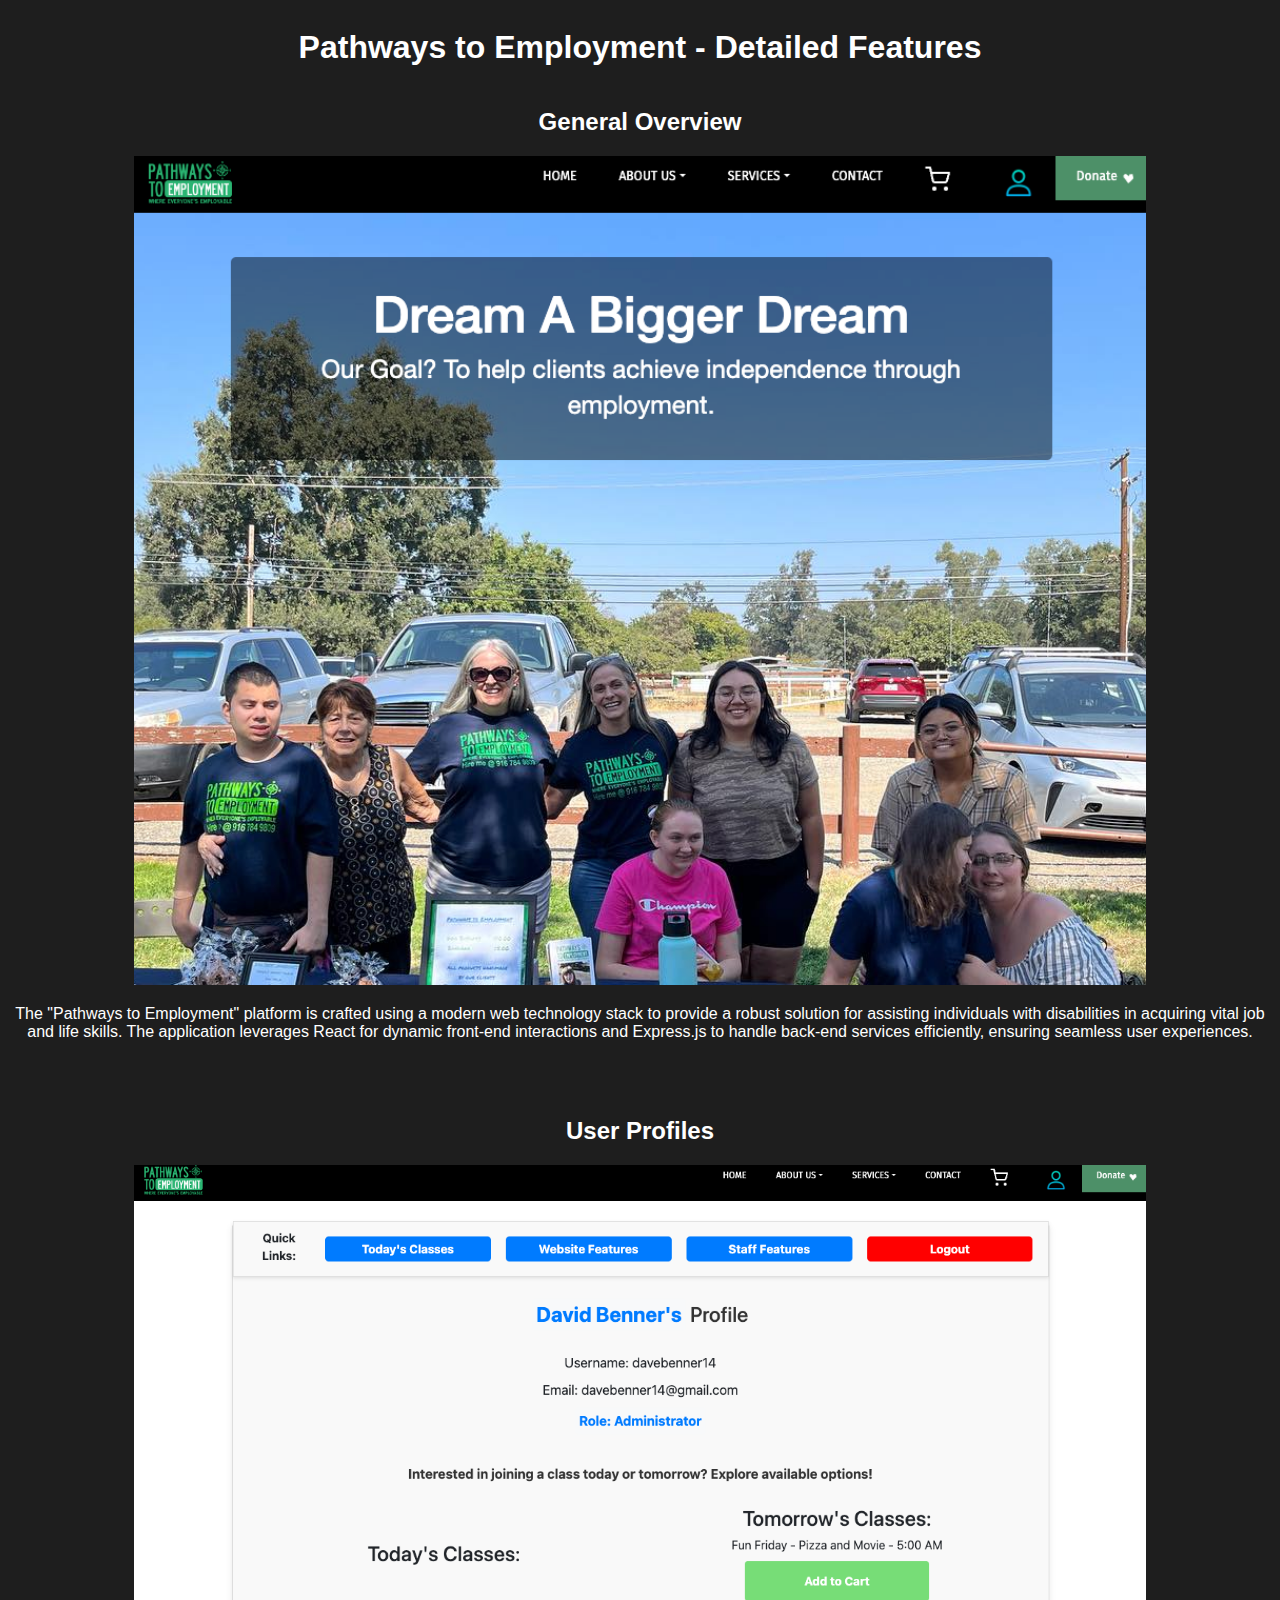
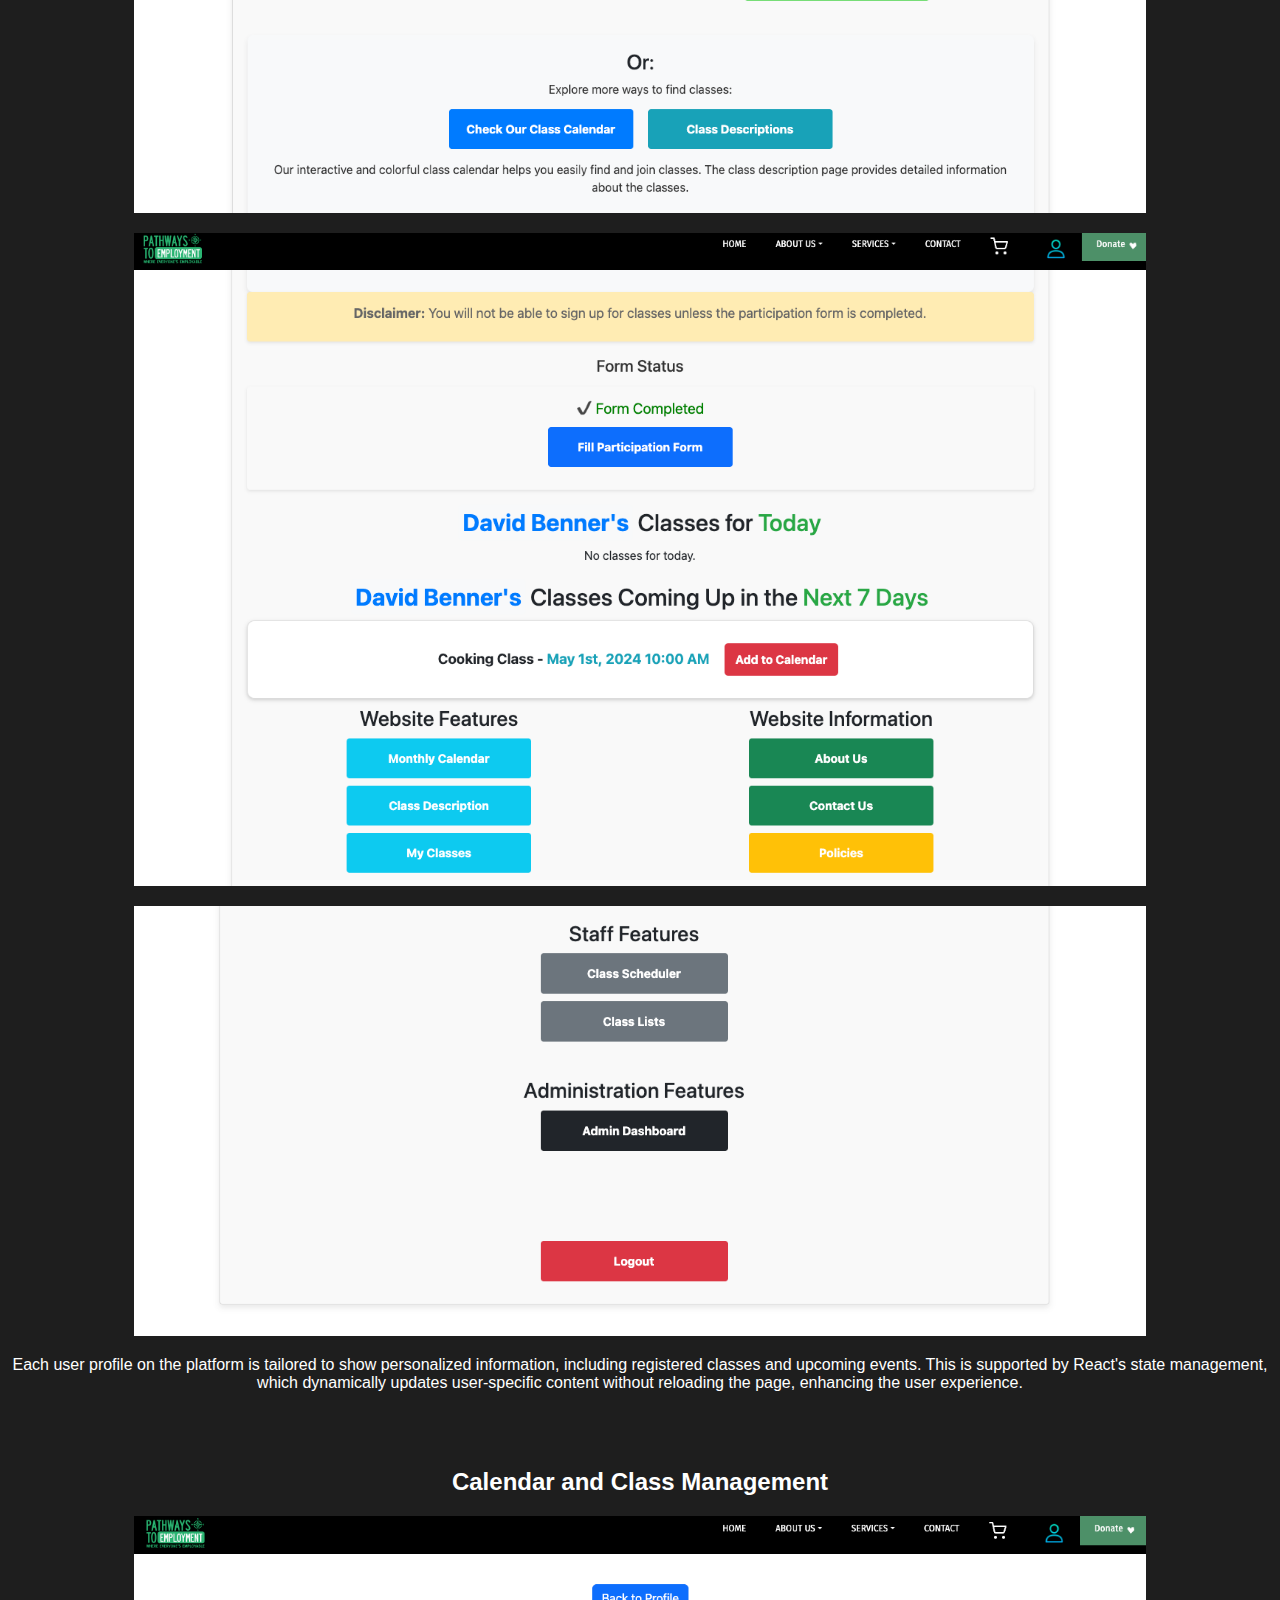
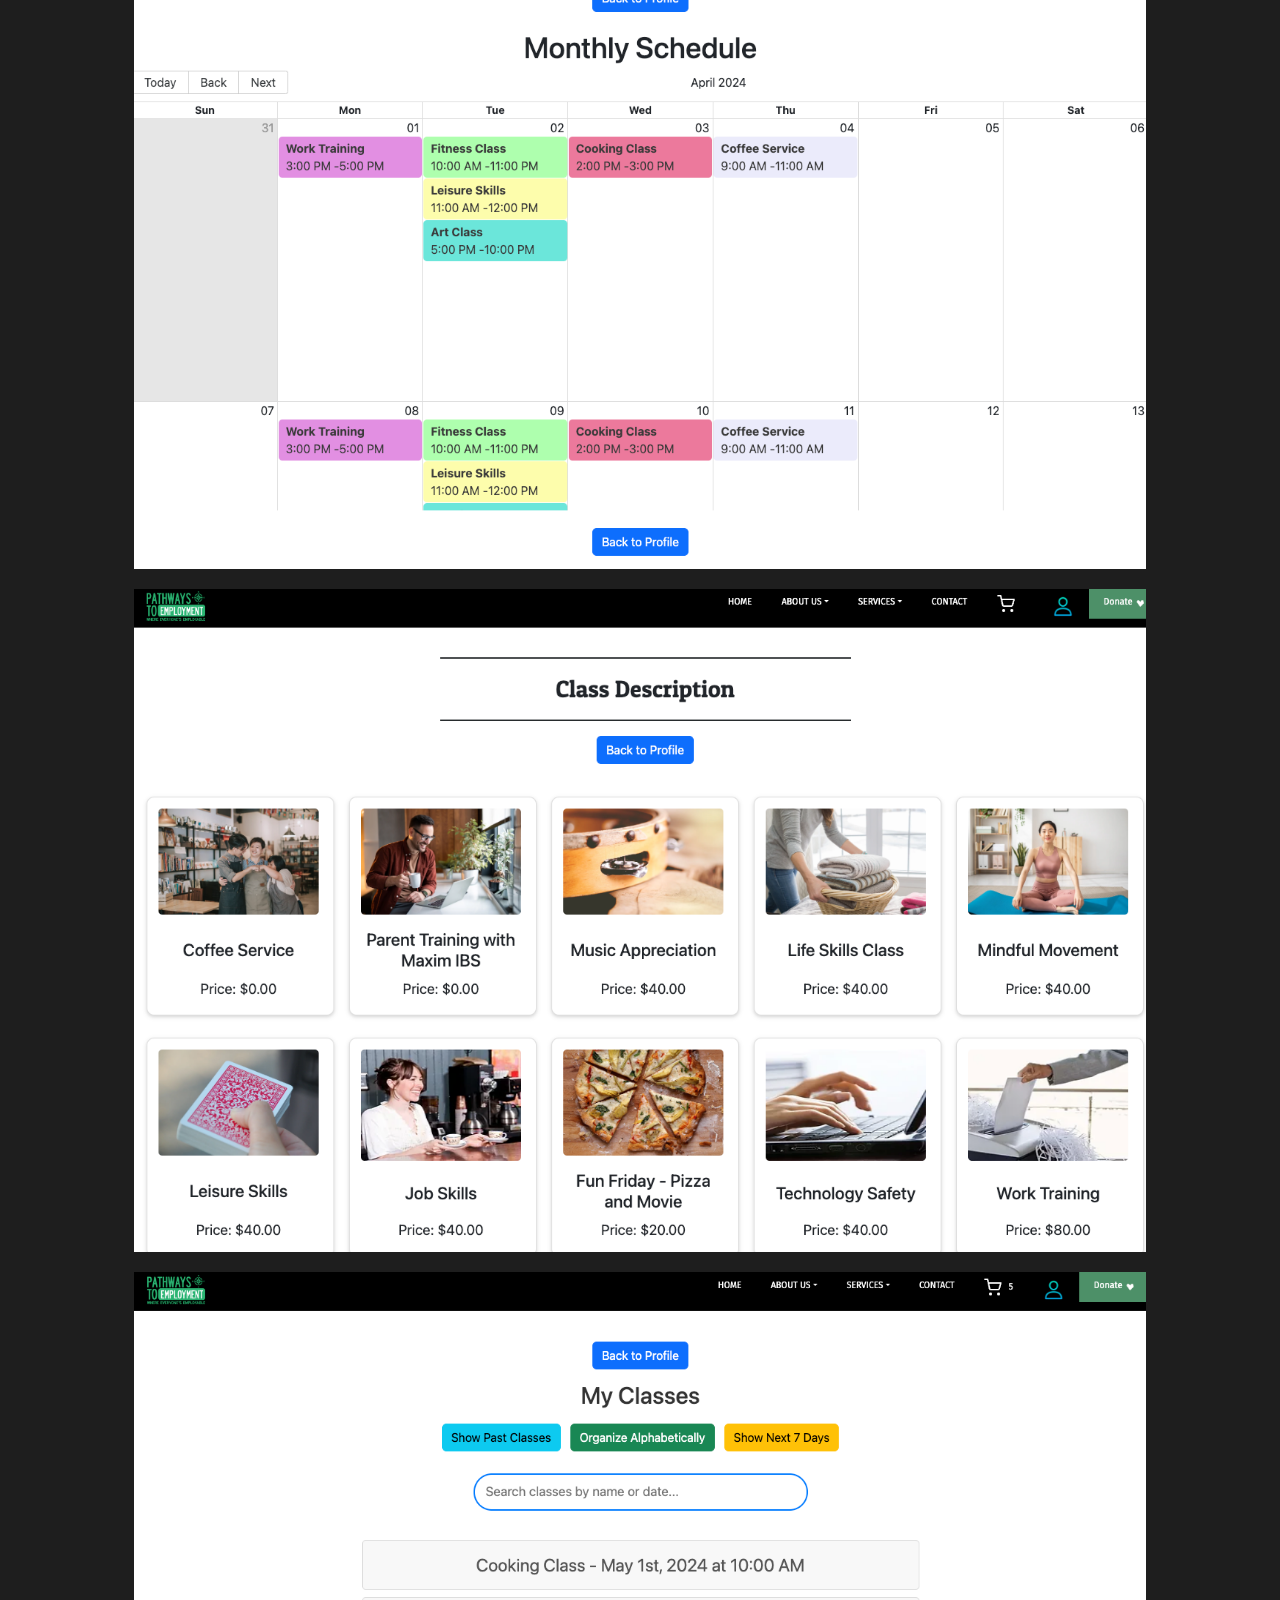
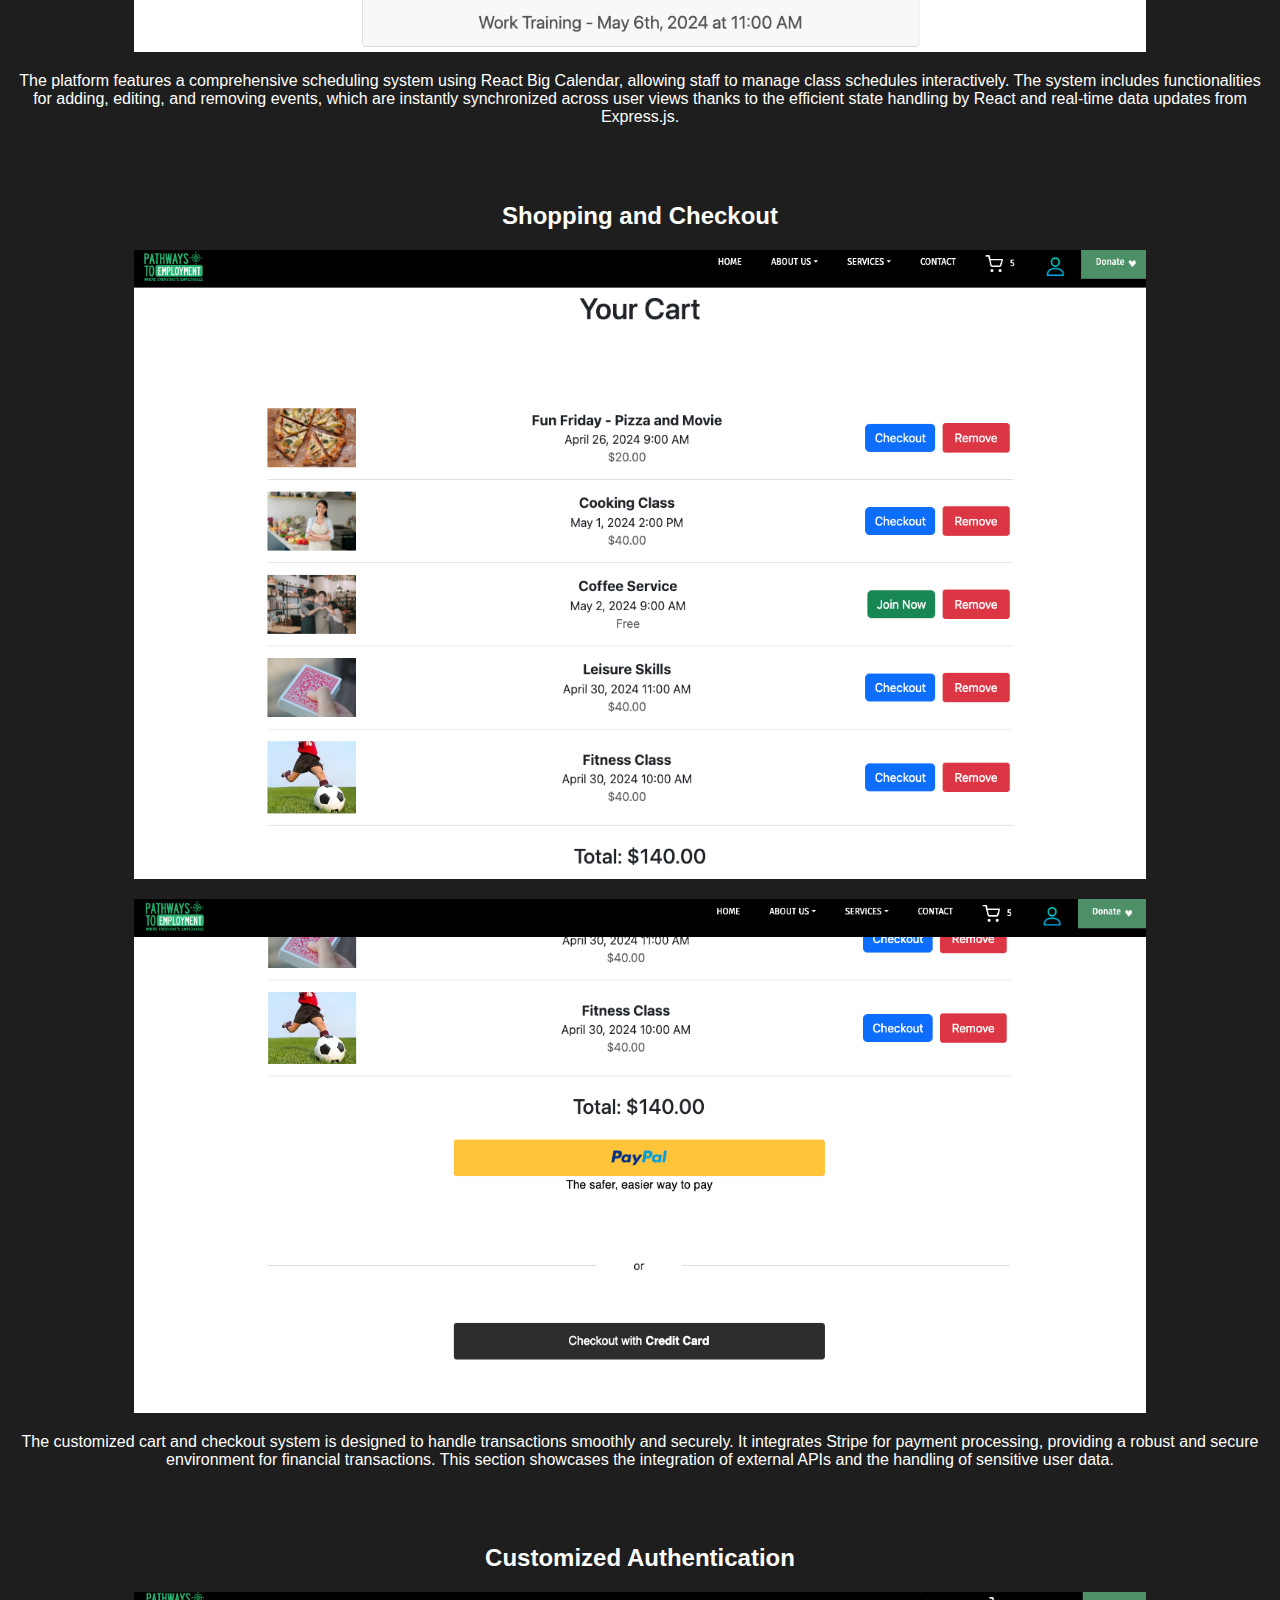
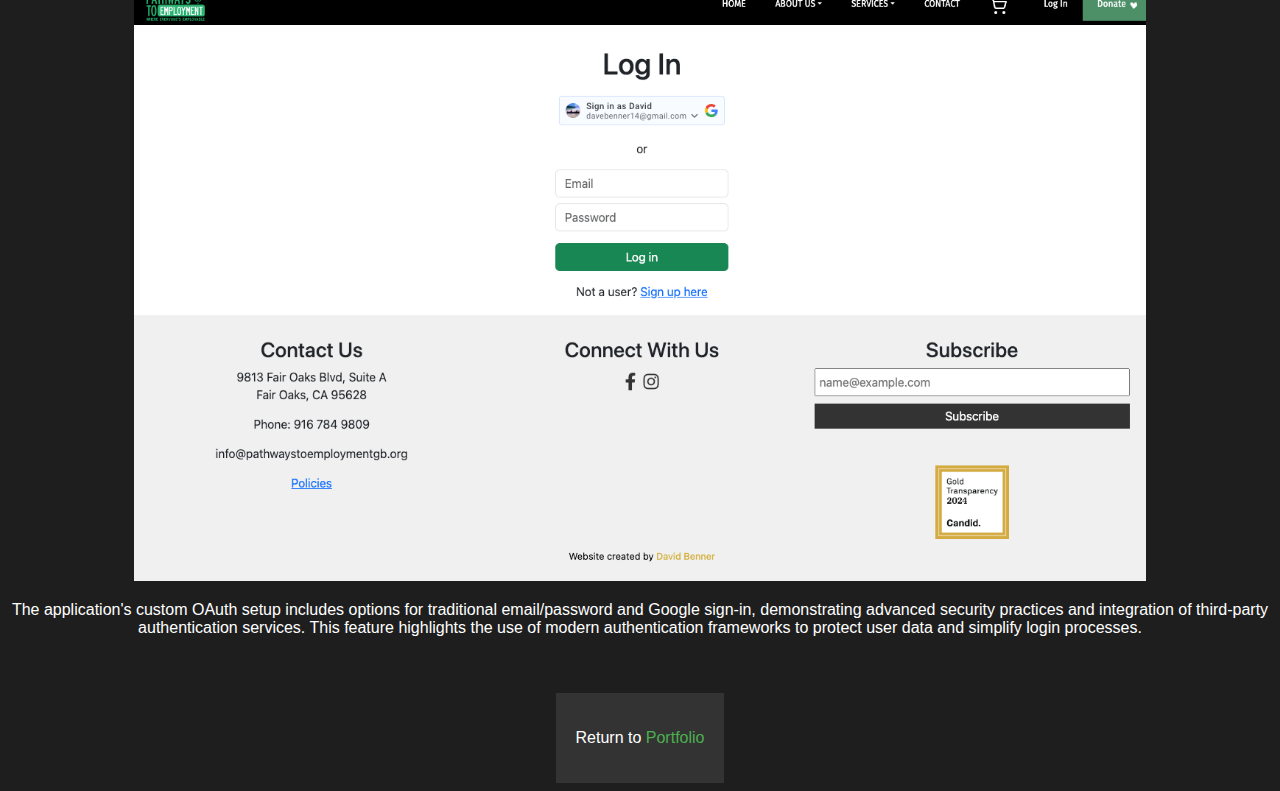
<file: pathways_features.html>
<!DOCTYPE html>
<html lang="en">
  <head>
    <meta charset="UTF-8" />
    <meta name="viewport" content="width=device-width, initial-scale=1.0" />
    <title>Features of Pathways to Employment</title>
    <link rel="stylesheet" href="styles.css" />
    <link rel="stylesheet" href="pathways.css" />
  </head>
  <body>
    <header>
      <h1>Pathways to Employment - Detailed Features</h1>
    </header>

    <section>
      <h2>General Overview</h2>
      <img src="assets/Pathways/PathwaysHomepage.png" alt="Homepage" />
      <p>
        The "Pathways to Employment" platform is crafted using a modern web
        technology stack to provide a robust solution for assisting individuals
        with disabilities in acquiring vital job and life skills. The
        application leverages React for dynamic front-end interactions and
        Express.js to handle back-end services efficiently, ensuring seamless
        user experiences.
      </p>
    </section>

    <section>
      <h2>User Profiles</h2>
      <img src="assets/Pathways/PathwaysProfile1.png" alt="User Profile 1" />
      <img src="assets/Pathways/PathwaysProfile2.png" alt="User Profile 2" />
      <img src="assets/Pathways/PathwaysProfile3.png" alt="User Profile 3" />
      <p>
        Each user profile on the platform is tailored to show personalized
        information, including registered classes and upcoming events. This is
        supported by React's state management, which dynamically updates
        user-specific content without reloading the page, enhancing the user
        experience.
      </p>
    </section>

    <section>
      <h2>Calendar and Class Management</h2>
      <img src="assets/Pathways/PathwaysCalendar.png" alt="Calendar" />
      <img src="assets/Pathways/PathwaysClasses.png" alt="Classes List" />
      <img src="assets/Pathways/PathwaysMyClasses.png" alt="My Classes" />
      <p>
        The platform features a comprehensive scheduling system using React Big
        Calendar, allowing staff to manage class schedules interactively. The
        system includes functionalities for adding, editing, and removing
        events, which are instantly synchronized across user views thanks to the
        efficient state handling by React and real-time data updates from
        Express.js.
      </p>
    </section>

    <section>
      <h2>Shopping and Checkout</h2>
      <img src="assets/Pathways/PathwaysCart1.png" alt="Shopping Cart" />
      <img src="assets/Pathways/PathwaysCart2.png" alt="Checkout Page" />
      <p>
        The customized cart and checkout system is designed to handle
        transactions smoothly and securely. It integrates Stripe for payment
        processing, providing a robust and secure environment for financial
        transactions. This section showcases the integration of external APIs
        and the handling of sensitive user data.
      </p>
    </section>

    <section>
      <h2>Customized Authentication</h2>
      <img src="assets/Pathways/PathwaysLogin.png" alt="Login Page" />
      <p>
        The application's custom OAuth setup includes options for traditional
        email/password and Google sign-in, demonstrating advanced security
        practices and integration of third-party authentication services. This
        feature highlights the use of modern authentication frameworks to
        protect user data and simplify login processes.
      </p>
    </section>

    <footer>
      <p>Return to <a href="index.html">Portfolio</a></p>
    </footer>
  </body>
</html>
</file>
<file: styles.css>
html {
  box-sizing: border-box;
}

*,
*::before,
*::after {
  box-sizing: inherit;
}

body {
  --navy: rgb(15, 15, 15);
  --teal: rgb(30, 30, 30);
  --lightteal: rgb(45, 45, 45);
  --darkteal: rgb(60, 60, 60);
  --darkerteal: rgb(75, 75, 75);
  background-color: var(--teal);
  color: rgb(255, 255, 255);
  font-family: "Roboto", sans-serif;
  display: flex;
  flex-direction: column;
  justify-content: flex-start;
  align-items: center;
  min-height: 100vh;
  font-family: Barlow, sans-serif;
}

.project-new-icon {
  width: 20.25;
  height: 18.5;
}

#nav-computer {
  background-color: var(--teal);
  display: flex;
  flex-direction: row;
  justify-content: center;
  gap: 10px;
  width: 100%;
  height: 60px;
  position: fixed;
  top: 0;
  padding-top: 10px;
  z-index: 1;
  margin-left: 10%;
}

@keyframes blink {
  0%,
  100% {
    opacity: 1;
  }
  50% {
    opacity: 0;
  }
}

input#input-box {
  width: 150px;
  height: 20px;
  z-index: 1;
  border-radius: 8px 0 0 8px;
  background-color: var(--darkteal);
  color: white;
  padding-left: 10px;
  padding-right: 20px;
  border: none;
  outline: none;
}

input#input-box::after {
  content: "|";
  position: absolute;
  top: 50%;
  right: 5px;
  transform: translateY(-50%);
  animation: blink 1s infinite;
}

input#input-box:focus,
input#input-box:active,
input#input-box:focus-within {
  background-color: var(--lightteal);
}

::placeholder {
  color: rgba(255, 255, 255, 0.557);
}

input#input-box:focus::placeholder {
  color: transparent;
}
#intro-section {
  display: flex;
  flex-direction: column;
  align-items: center;
  justify-content: center;
  height: 100vh;
}

.intro-name {
  font-size: 4em;
  color: white;
  margin-bottom: 20px;
}

.intro-role {
  font-size: 2em;
  color: white;
}
#profile-photo {
  width: 300px;
  height: 300px;
  border-radius: 50%;
  object-fit: cover;
  margin-bottom: 20px;
  margin-top: 20px;
}
</file>
<file: pathways.css>
body,
h1,
h2,
p {
  color: white;
  text-align: center;
  font-family: Arial, sans-serif;
}

img {
  width: 80%;
  height: auto;
  display: block;
  margin: 20px auto;
}

section {
  margin-bottom: 40px;
}

footer {
  padding: 20px;
  background-color: #333;
}

a {
  color: #4caf50;
  text-decoration: none;
}
</file>
